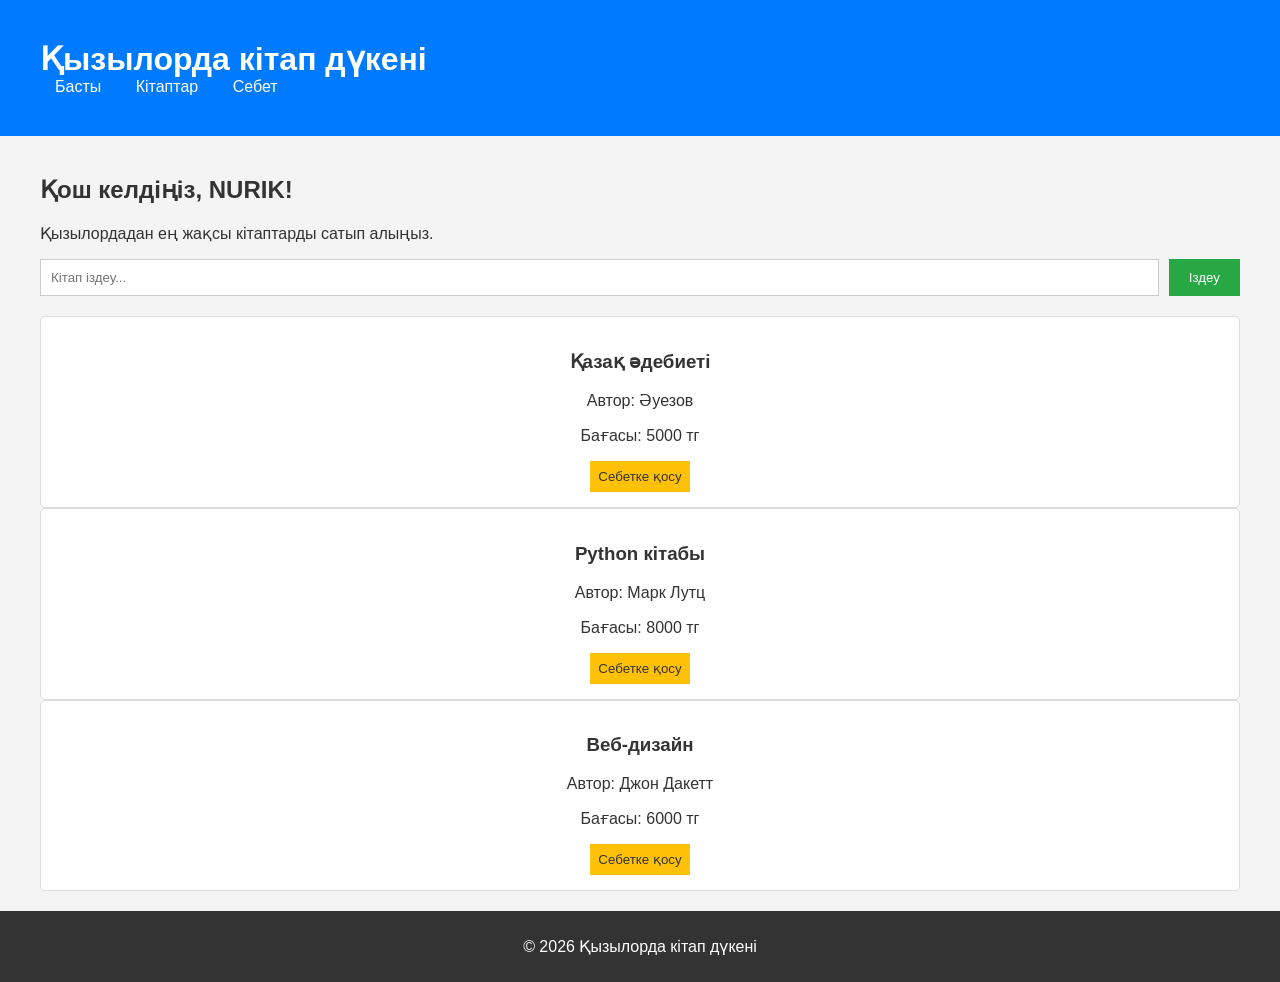
<file: index.html>
<!DOCTYPE html>
<html lang="kk">
<head>
  <meta charset="UTF-8">
  <meta name="viewport" content="width=device-width, initial-scale=1.0">
  <title>Кітап дүкені – Басты бет</title>
  <link rel="stylesheet" href="styles.css">
</head>
<body>
  <header>
    <div class="container">
      <h1>Қызылорда кітап дүкені</h1>
      <nav>
        <a href="index.html">Басты</a>
        <a href="books.html">Кітаптар</a>
        <a href="cart.html">Себет</a>
      </nav>
    </div>
  </header>

  <main class="container">
    <h2>Қош келдіңіз, NURIK!</h2>
    <p>Қызылордадан ең жақсы кітаптарды сатып алыңыз.</p>

    <form id="searchForm">
      <input type="text" id="searchInput" placeholder="Кітап іздеу...">
      <button type="submit">Іздеу</button>
    </form>

    <section id="featuredBooks">
      <h3>Ең танымал кітаптар</h3>
      <div class="book-list">
        <!-- Демо кітаптар (JS арқылы толтырылады) -->
      </div>
    </section>
  </main>

  <footer>
    <p>© 2026 Қызылорда кітап дүкені</p>
  </footer>

  <script src="script.js"></script>
</body>
</html>
</file>
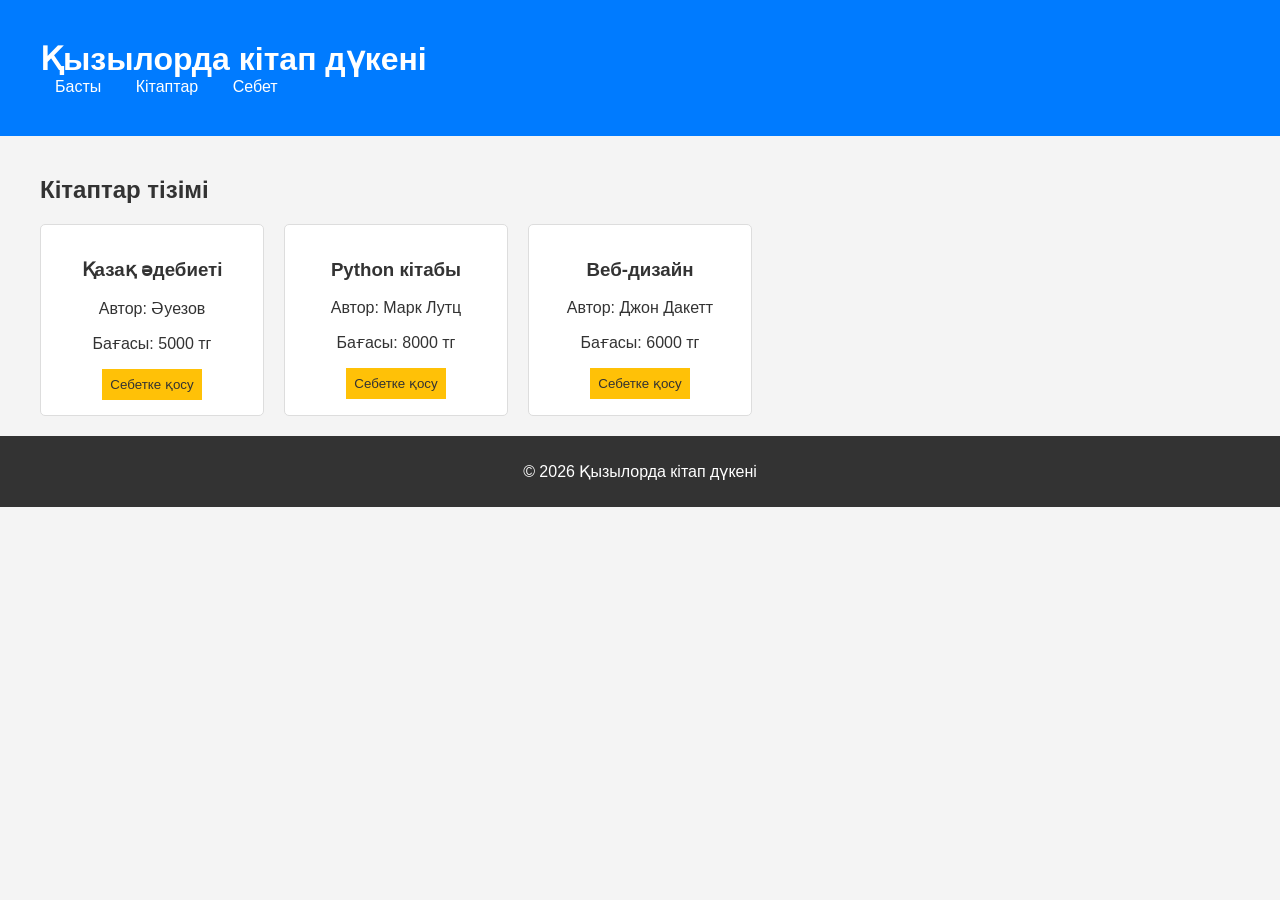
<file: books.html>
<!DOCTYPE html>
<html lang="kk">
<head>
  <meta charset="UTF-8">
  <meta name="viewport" content="width=device-width, initial-scale=1.0">
  <title>Кітаптар – Кітап дүкені</title>
  <link rel="stylesheet" href="styles.css">
</head>
<body>
  <header>
    <div class="container">
      <h1>Қызылорда кітап дүкені</h1>
      <nav>
        <a href="index.html">Басты</a>
        <a href="books.html">Кітаптар</a>
        <a href="cart.html">Себет</a>
      </nav>
    </div>
  </header>

  <main class="container">
    <h2>Кітаптар тізімі</h2>
    <div class="book-list" id="bookCatalog">
      <!-- JS арқылы толтырылады -->
    </div>
  </main>

  <footer>
    <p>© 2026 Қызылорда кітап дүкені</p>
  </footer>

  <script src="script.js"></script>
</body>
</html>
</file>
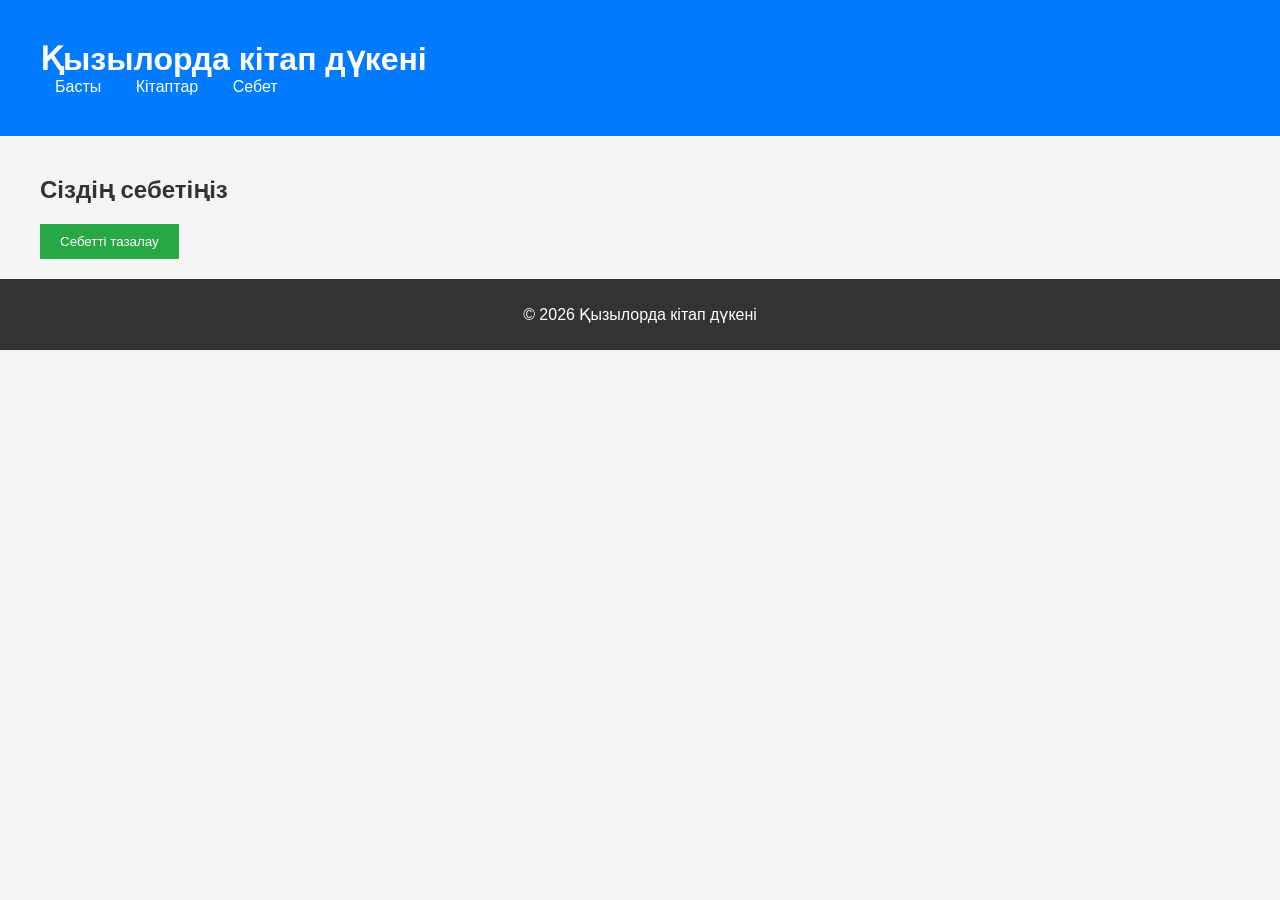
<file: cart.html>
<!DOCTYPE html>
<html lang="kk">
<head>
  <meta charset="UTF-8">
  <meta name="viewport" content="width=device-width, initial-scale=1.0">
  <title>Себет – Кітап дүкені</title>
  <link rel="stylesheet" href="styles.css">
</head>
<body>
  <header>
    <div class="container">
      <h1>Қызылорда кітап дүкені</h1>
      <nav>
        <a href="index.html">Басты</a>
        <a href="books.html">Кітаптар</a>
        <a href="cart.html">Себет</a>
      </nav>
    </div>
  </header>

  <main class="container">
    <h2>Сіздің себетіңіз</h2>
    <div id="cartItems" class="book-list">
      <!-- JS арқылы толтырылады -->
    </div>
    <button id="clearCart">Себетті тазалау</button>
  </main>

  <footer>
    <p>© 2026 Қызылорда кітап дүкені</p>
  </footer>

  <script src="script.js"></script>
</body>
</html>
</file>
<file: styles.css>
body { font-family: sans-serif; background: #f4f4f4; color: #333; margin: 0; padding: 0; }
.container { max-width: 1200px; margin: 0 auto; padding: 20px; }
header { background: #007bff; color: white; padding: 20px 0; }
header h1 { margin: 0; }
nav a { color: white; margin: 0 15px; text-decoration: none; }
main { padding: 20px 0; }
form { display: flex; margin-bottom: 20px; }
input { flex: 1; padding: 10px; margin-right: 10px; border: 1px solid #ccc; }
button { padding: 10px 20px; background: #28a745; color: white; border: none; cursor: pointer; }
.book-list { display: grid; grid-template-columns: repeat(auto-fill, minmax(200px, 1fr)); gap: 20px; }
.book-card { background: white; padding: 15px; border: 1px solid #ddd; border-radius: 5px; text-align: center; }
.book-card button { background: #ffc107; color: #333; padding: 8px; border: none; cursor: pointer; }
footer { background: #333; color: white; text-align: center; padding: 10px 0; }

/* Responsive */
@media (max-width: 768px) {
  .book-list { grid-template-columns: repeat(auto-fill, minmax(150px, 1fr)); }
  form { flex-direction: column; }
}
</file>
